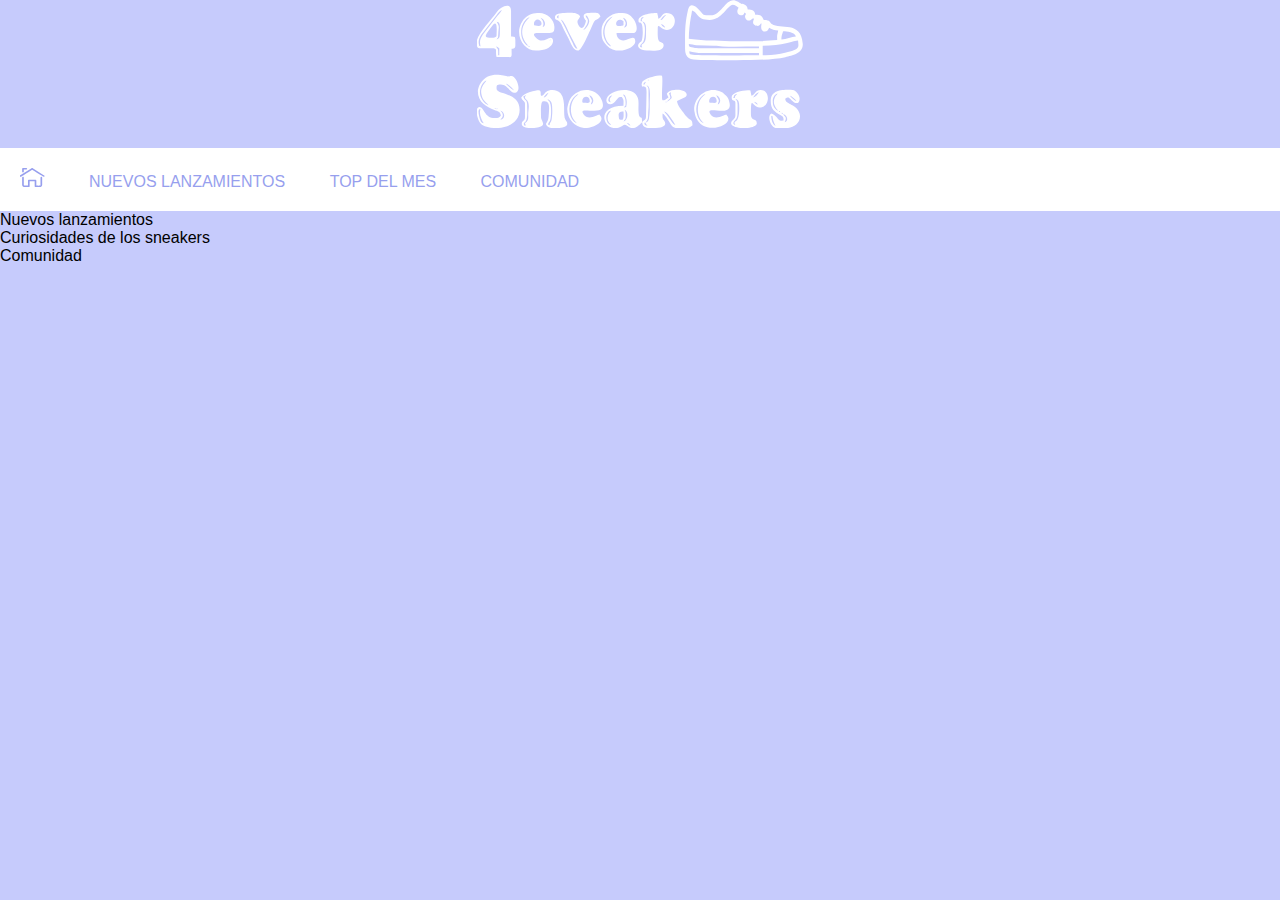
<file: index.html>
<html lang="en">

<head>
    <meta charset="UTF-8">
    <meta name="viewport" content="width=device-width, initial-scale=1.0">
    <title>4ever Sneakers</title>
    <link rel="stylesheet" href="estilos.css">
    <link rel="shortcut icon" href="favicon.png" type="image/x-icon">
</head>

<body>
        </style>
    <h1><img src="logo.svg" alt="logo" class="logo"></h1>

    <nav>
        <ul>
            <li><a href="index.html"> <img src="favicon-home.svg" alt="home"></a></li>
            <li><a href="nuevos-lanzamientos.html">NUEVOS LANZAMIENTOS</a></li>
            <li><a href="tops.html">TOP DEL MES</a></li>
            <li><a href="comunidad.html">COMUNIDAD</a></li>
        </ul>
    </nav>
    <section>
        <div class="padre">
            <div class="contenedor-grid">
                <div>
                    <div class="grid">Nuevos lanzamientos</div>
                    <div class="grid">Curiosidades de los sneakers</div>
                    <div class="grid">Comunidad</div>
                </div>
            </div>
        </div>
    </section>

</body>

</html>
</file>
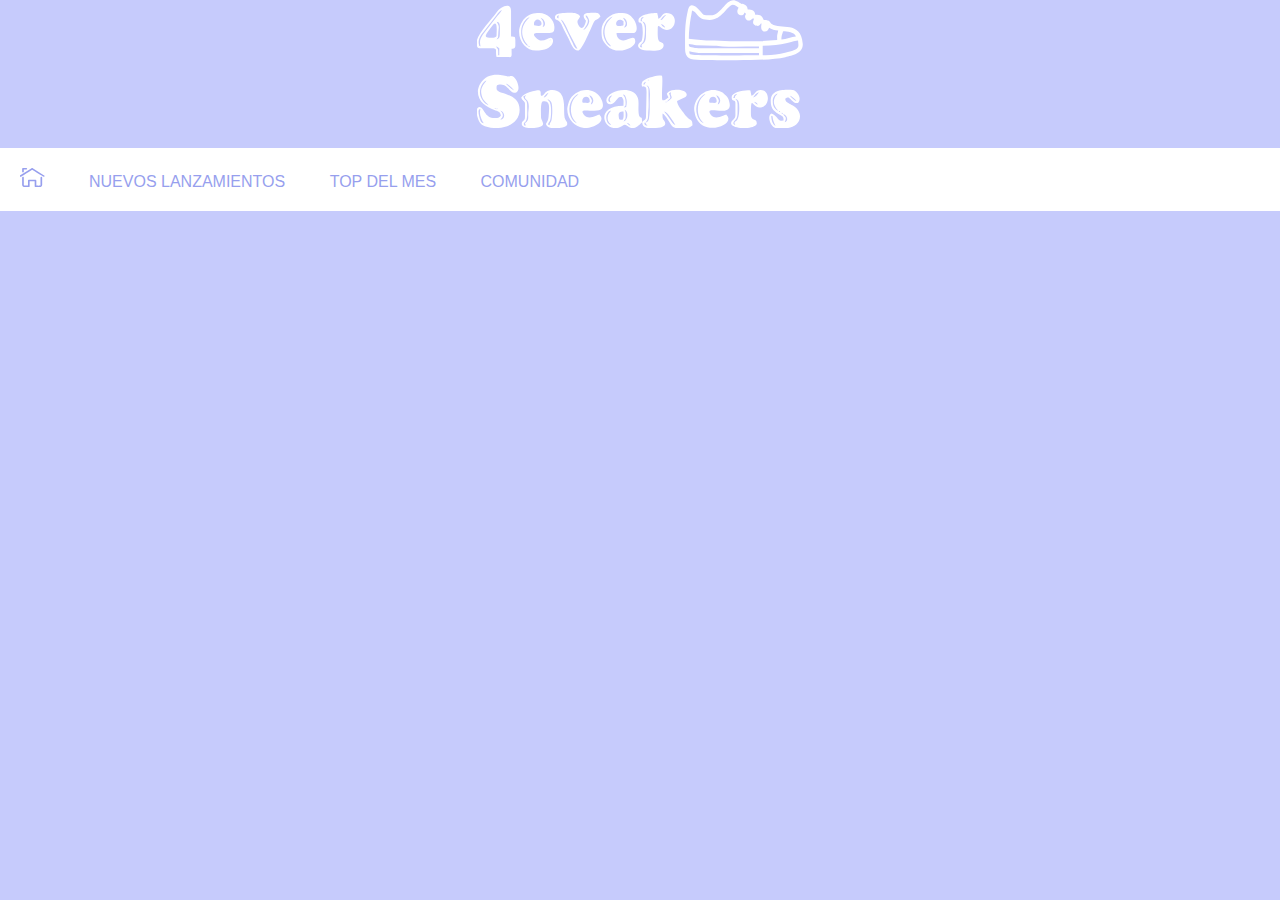
<file: comunidad.html>
<!DOCTYPE html>
<html lang="en">
<head>
    <meta charset="UTF-8">
    <meta name="viewport" content="width=device-width, initial-scale=1.0">
    <link rel="stylesheet" href="comunidad.css">
    <title>Document</title>
</head>
<body>
    <h1><img src="logo.svg" alt="logo" class="logo"></h1>

<nav>
    <ul>
        <li><a href="index.html"> <img src="favicon-home.svg" alt="home"> </a></li>
        <li><a href="nuevos-lanzamientos.html">NUEVOS LANZAMIENTOS</a></li>
        <li><a href="tops.html">TOP DEL MES</a></li>
        <li><a href="comunidad.html">COMUNIDAD</a></li>
    </ul>
</nav>
<section>
</body>
</html>
</file>
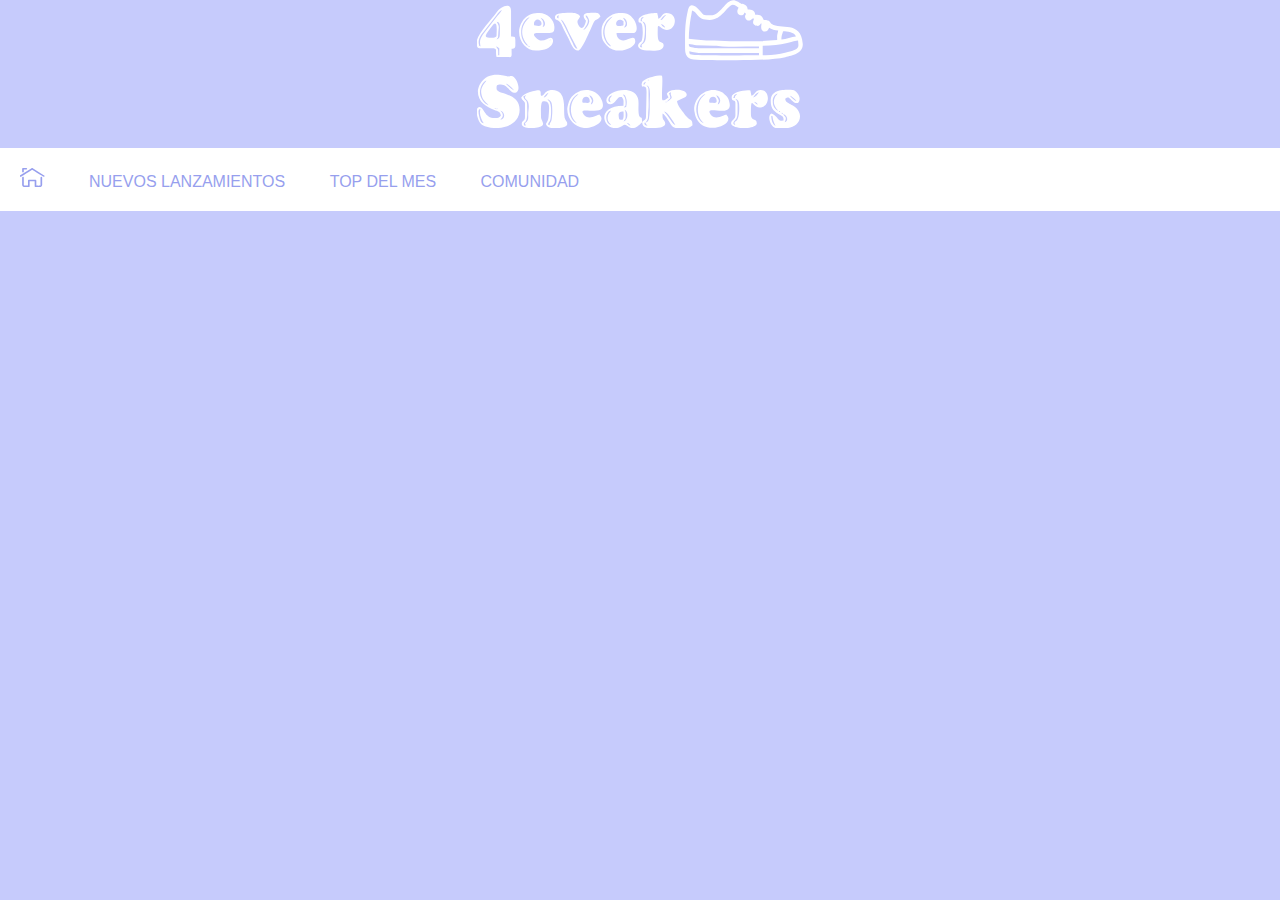
<file: nuevos-lanzamientos.html>
<!DOCTYPE html>
<html lang="en">
<head>
    <meta charset="UTF-8">
    <meta name="viewport" content="width=device-width, initial-scale=1.0">
    <link rel="stylesheet" href="nuevos-lanzamientos.css">
    <title>Document</title>
</head>
<body>
    <h1><img src="logo.svg" alt="logo" class="logo"></h1>

<nav>
    <ul>
        <li><a href="index.html"> <img src="favicon-home.svg" alt="home"> </a></li>
        <li><a href="nuevos-lanzamientos.html">NUEVOS LANZAMIENTOS</a></li>
        <li><a href="tops.html">TOP DEL MES</a></li>
        <li><a href="comunidad.html">COMUNIDAD</a></li>
    </ul>
</nav>
<section>
</body>
</html>
</file>
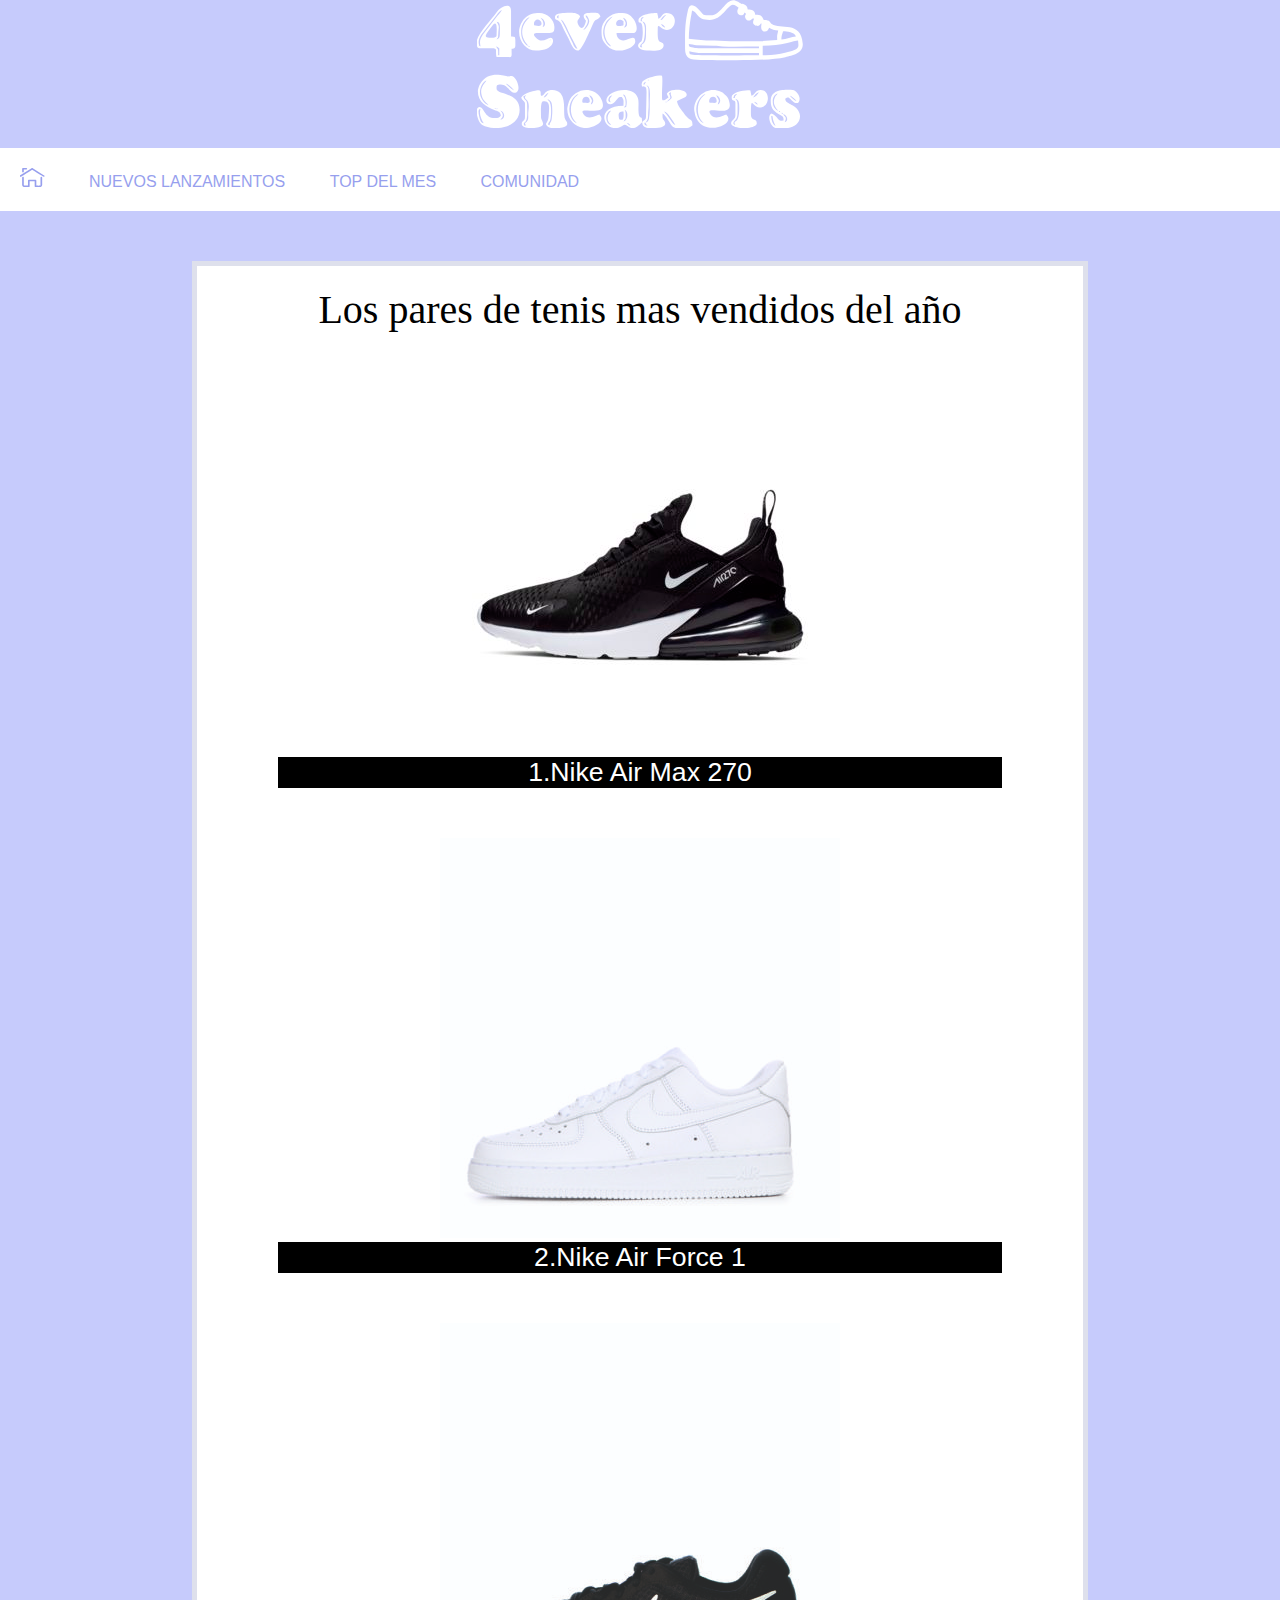
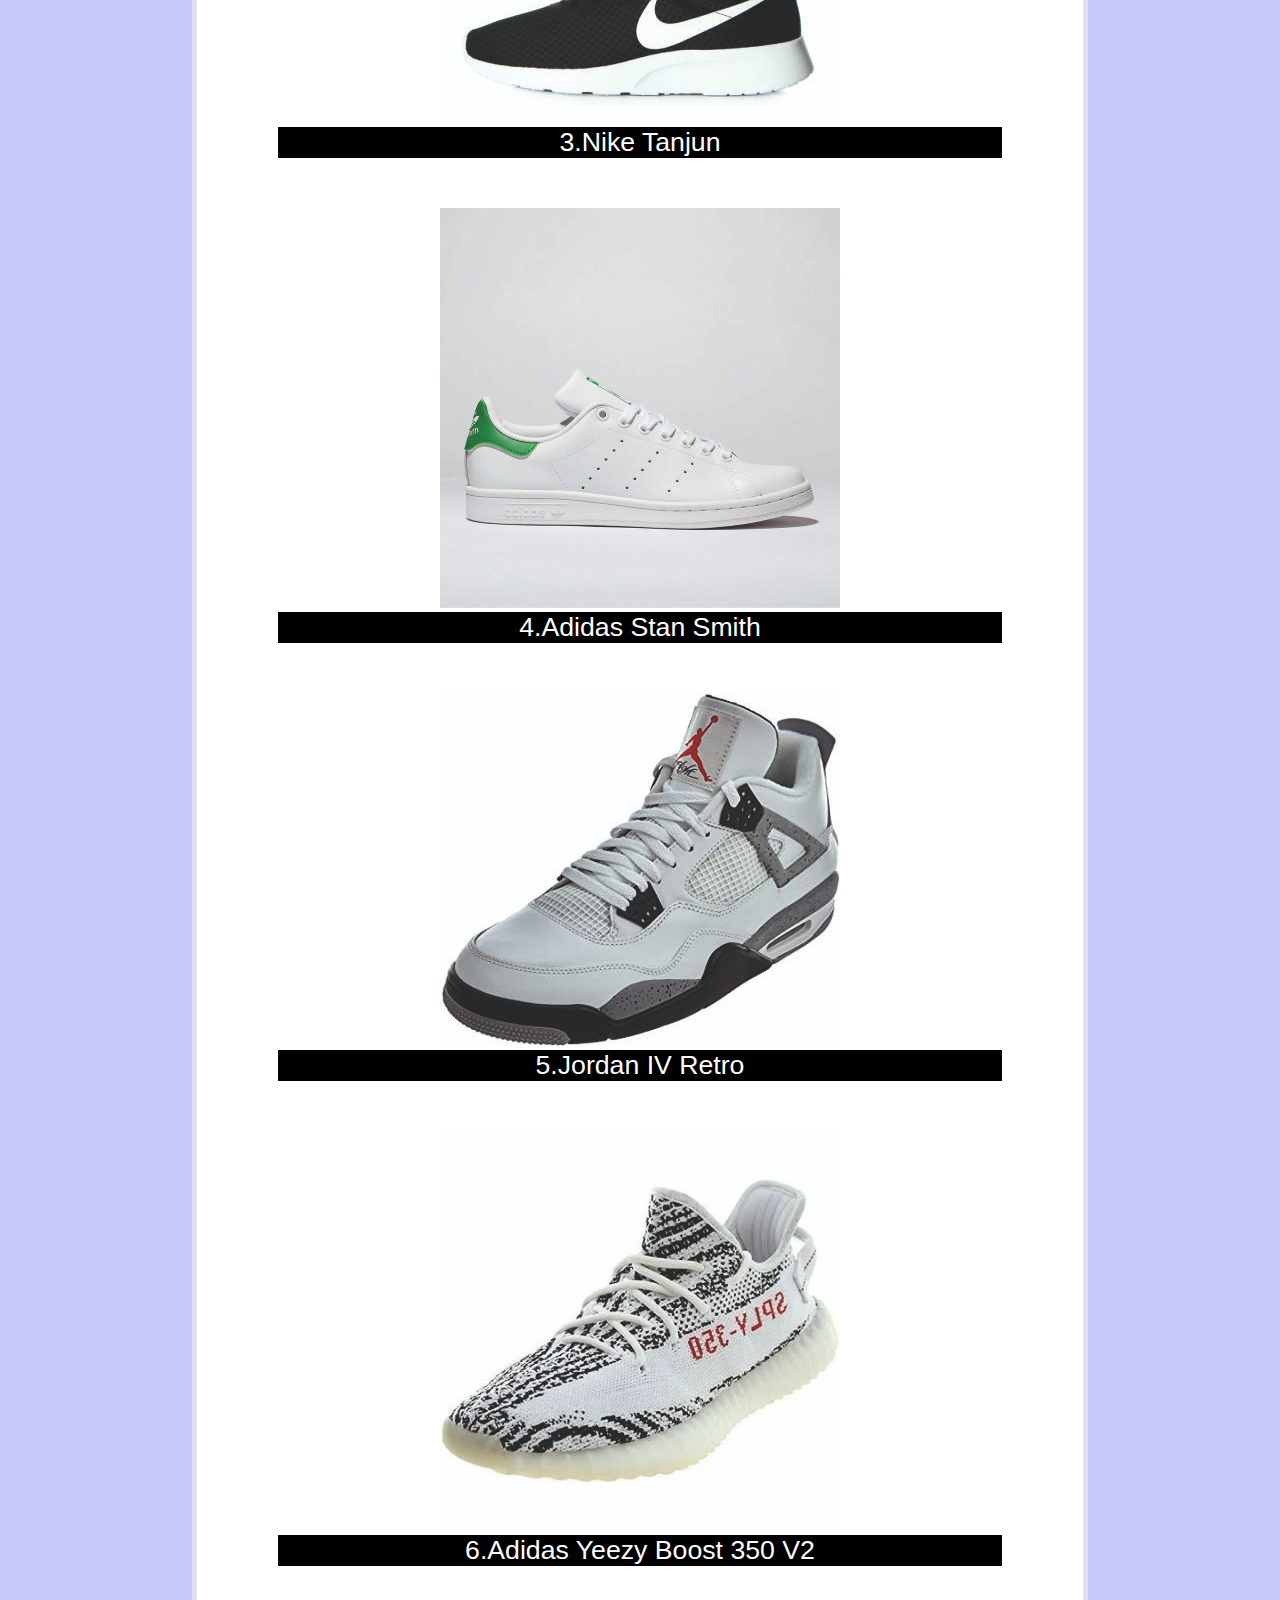
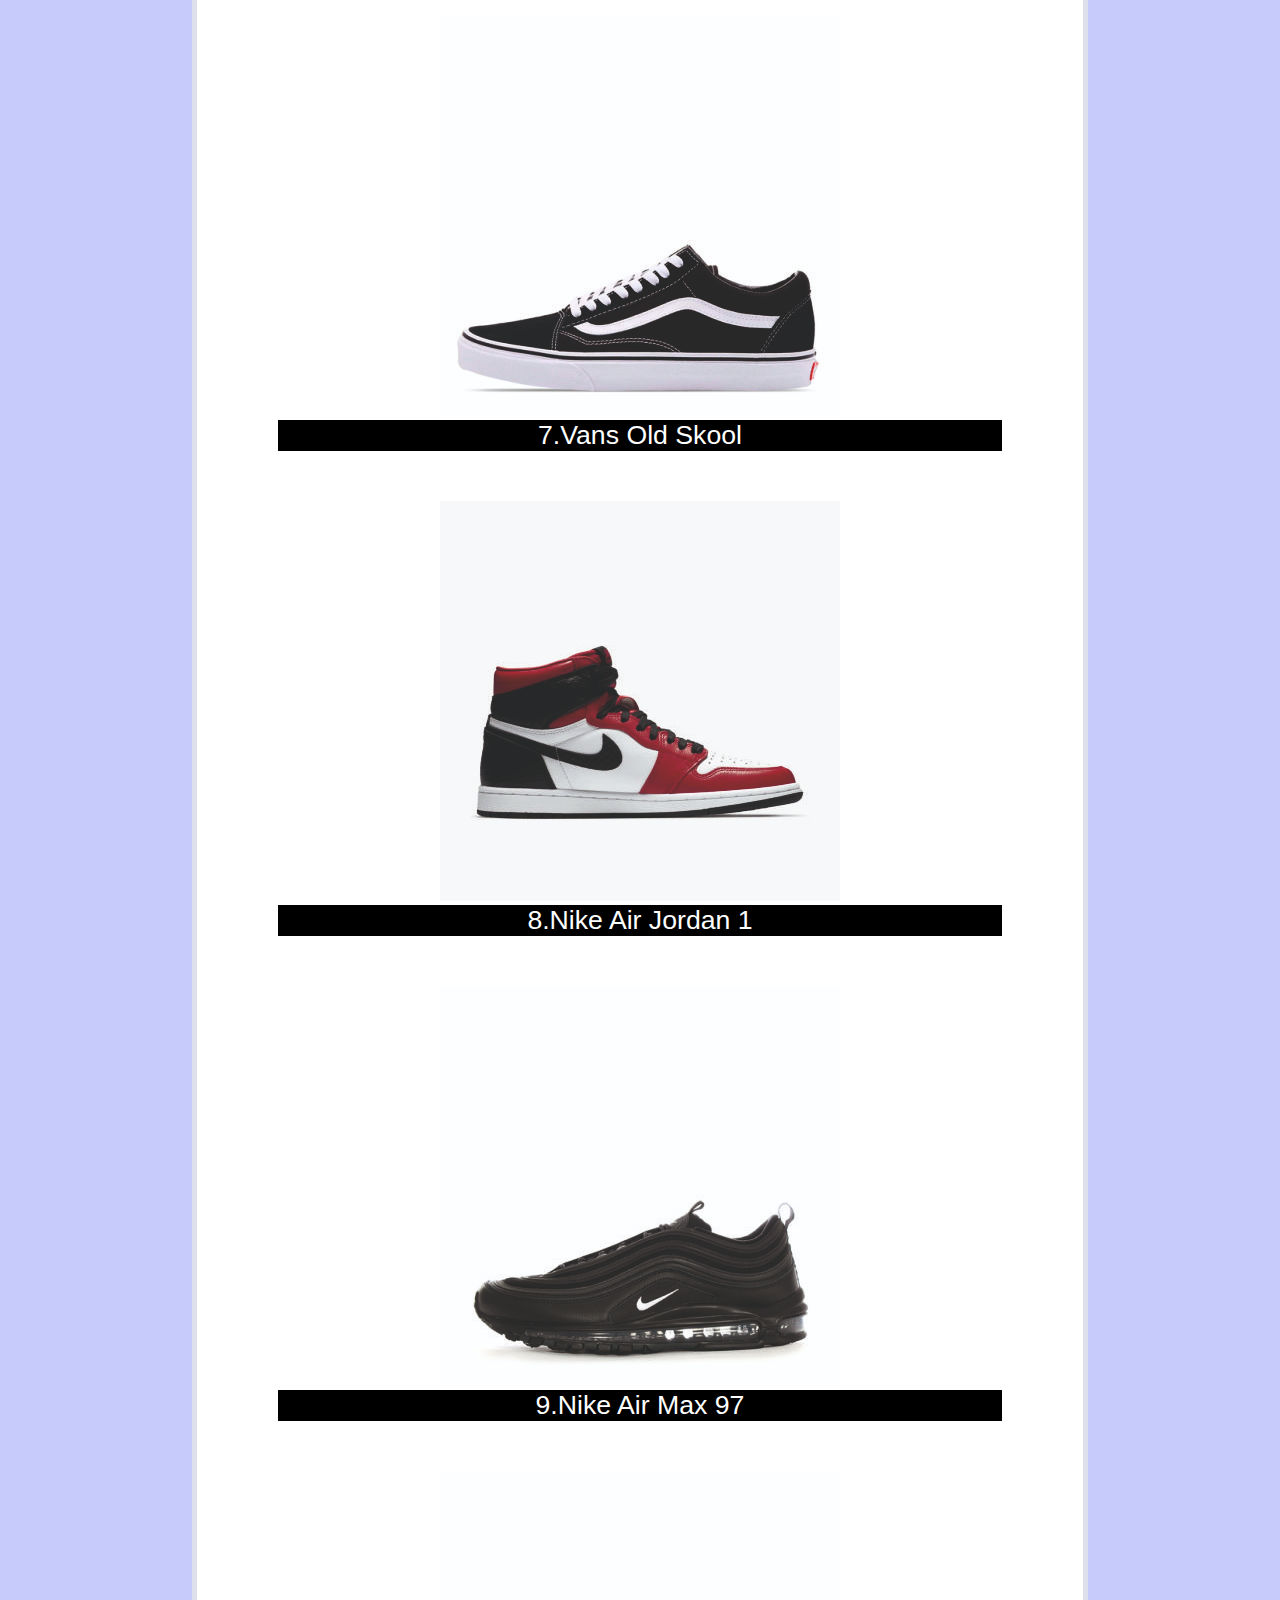
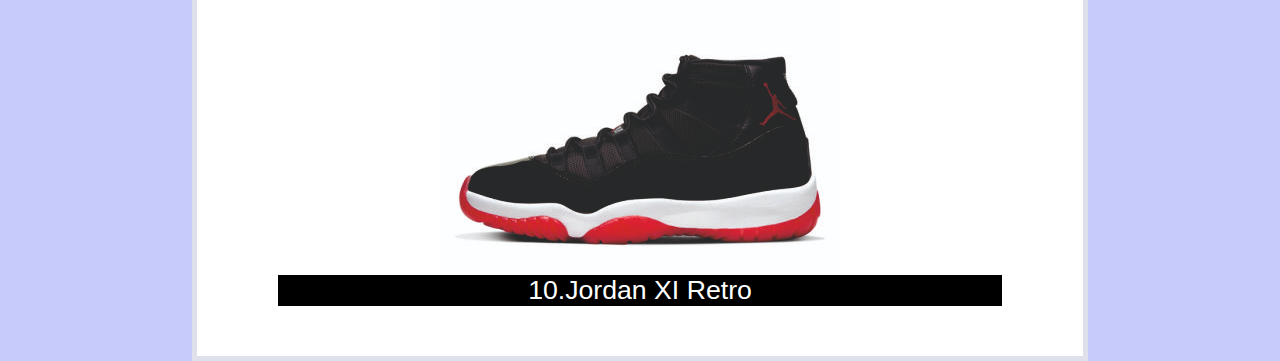
<file: tops.html>
<!DOCTYPE html>
<html lang="en">
<head>
    <meta charset="UTF-8">
    <meta name="viewport" content="width=device-width, initial-scale=1.0">
    <title>Document</title>
    <link rel="stylesheet" href="tops.css">
</head>
<body>
</style>
<h1><img src="logo.svg" alt="logo" class="logo"></h1>

<nav>
    <ul>
        <li><a href="index.html"> <img src="favicon-home.svg" alt="home"> </a></li>
        <li><a href="nuevos-lanzamientos.html">NUEVOS LANZAMIENTOS</a></li>
        <li><a href="tops.html">TOP DEL MES</a></li>
        <li><a href="#">COMUNIDAD</a></li>
    </ul>
</nav>
<section>

<div class="padre">

        <div class="contenedor">

            <div class="titulo">
                <p class="titulo">Los pares de tenis mas vendidos del año</p>
            </div>

            <div class="item">
                <img src="nike air max.jpg" alt="nike air max">
                <p class="txt">1.Nike Air Max 270</p>
            </div>
            
            <div class="item">
                <img src="air force 1.jpg" alt="air force 1">
                <p class="txt">2.Nike Air Force 1</p>
            </div>

            <div class="item">
                <img src="Nike Tanjun.jpg" alt="Nike Tanjun">
                <p class="txt">3.Nike Tanjun</p>
            </div>

            <div class="item">
                <img src="adidas stan simth.jpg" alt="Adidas Stan Smith">
                <p class="txt">4.Adidas Stan Smith</p>
            </div>

            <div class="item">
                <img src="Jordan IV Retro.jpg" alt="5.Jordan IV Retro">
                <p class="txt">5.Jordan IV Retro</p>
            </div>

            <div class="item">
                <img src="Adidas Yeezy Boost 350 V2.jpg" alt=" Adidas Yeezy Boost 350 V2">
                <p class="txt">6.Adidas Yeezy Boost 350 V2</p>
            </div>
            
            <div class="item">
                <img src="Vans Old Skool.jpg" alt="Vans Old Skool">
                <p class="txt">7.Vans Old Skool</p>
            </div>

            <div class="item">
                <img src="Nike Air Jordan 1.jpg" alt="Nike Air Max 97">
                <p class="txt">8.Nike Air Jordan 1</p>
            </div>

            <div class="item">
                <img src="Nike Air Max 97.jpg" alt="Nike Air Max 97">
                <p class="txt">9.Nike Air Max 97</p>
            </div>

            <div class="item">
                <img src="Jordan XI Retro.jpg" alt="Jordan XI Retro">
                <p class="txt">10.Jordan XI Retro</p>
            </div>

        </div>

</section>
</body>
</html>
</file>
<file: estilos.css>
body{
    font-family:arial;
    background: #C6CBFC;
}
.logo{
    display:block;
    margin:auto;
    margin-bottom: 0px;
}
*{
    margin:0px;
    padding:0px;
    -webkit-box-sizing: border-box;
    -moz-box-sizing: border-box;
    box-sizing:border-box;
}
nav{
    list-style: none;
    padding: 0%;
    background: white;
    margin-top:20px;
}
ul{
    list-style: none;
}
ul li a{
    text-decoration: none;
    color: #979FEE;
    padding: 20px;
    display: block;
}
nav li{
    display: inline-block;
    text-align: center;
}
nav li a:hover{
background: #C6CBFC; 
color:white;
border:3px white solid;
font-size: 15pt;
}
</file>
<file: comunidad.css>
body{
    font-family:arial;
    background: #C6CBFC;
}
.logo{
    display:block;
    margin:auto;
    margin-bottom: 0px;
}
*{
    margin:0px;
    padding:0px;
    -webkit-box-sizing: border-box;
    -moz-box-sizing: border-box;
    box-sizing:border-box;
}
nav{
    list-style: none;
    padding: 0%;
    background: white;
    margin-top:20px;
}
ul{
    list-style: none;
}
ul li a{
    text-decoration: none;
    color: #979FEE;
    padding: 20px;
    display: block;
}
nav li{
    display: inline-block;
    text-align: center;
}
nav li a:hover{
background: #C6CBFC; 
color:white;
border:3px white solid;
}
</file>
<file: nuevos-lanzamientos.css>
body{
    font-family:arial;
    background: #C6CBFC;
}
.logo{
    display:block;
    margin:auto;
    margin-bottom: 0px;
}
*{
    margin:0px;
    padding:0px;
    -webkit-box-sizing: border-box;
    -moz-box-sizing: border-box;
    box-sizing:border-box;
}
nav{
    list-style: none;
    padding: 0%;
    background: white;
    margin-top:20px;
}
ul{
    list-style: none;
}
ul li a{
    text-decoration: none;
    color: #979FEE;
    padding: 20px;
    display: block;
}
nav li{
    display: inline-block;
    text-align: center;
}
nav li a:hover{
background: #C6CBFC; 
color:white;
border:3px white solid;
font-size: 15pt;
}
</file>
<file: tops.css>
body{
    font-family:arial;
    background: #C6CBFC;
}
.logo{
    display:block;
    margin:auto;
    margin-bottom: 0px;
}
*{
    margin:0px;
    padding:0px;
    -webkit-box-sizing: border-box;
    -moz-box-sizing: border-box;
    box-sizing:border-box;
}
nav{
    list-style: none;
    padding: 0%;
    background: white;
    margin-top:20px;
}
ul{
    list-style: none;
}
ul li a{
    text-decoration: none;
    color: #979FEE;
    padding: 20px;
    display: block;
}
nav li{
    display: inline-block;
    text-align: center;
}
nav li a:hover{
background: #C6CBFC; 
color:white;
border:3px white solid;
font-size: 15pt;
}
.titulo{
    font-family: Mongolian Baiti;
    font-size:30pt;
    color: black;
    margin:20px;
    text-decoration:solid 3px black;

}
.item .txt{
    font-size:20pt ;
    text-align: center ;
}
.padre{
    border:rgb(222, 224, 236) 5px solid;
    background: white;
    display: flex;
    justify-content: center;
    text-align: center;
    width: 70%;
    margin:0 auto;
    margin-top:50px;
    
}
.contenedor{
    display:inline;
}
.txt{
    background: black;
    color:white;
    margin-bottom:50px;
}
.padre .txt{
    display: inline block;
}
</file>
